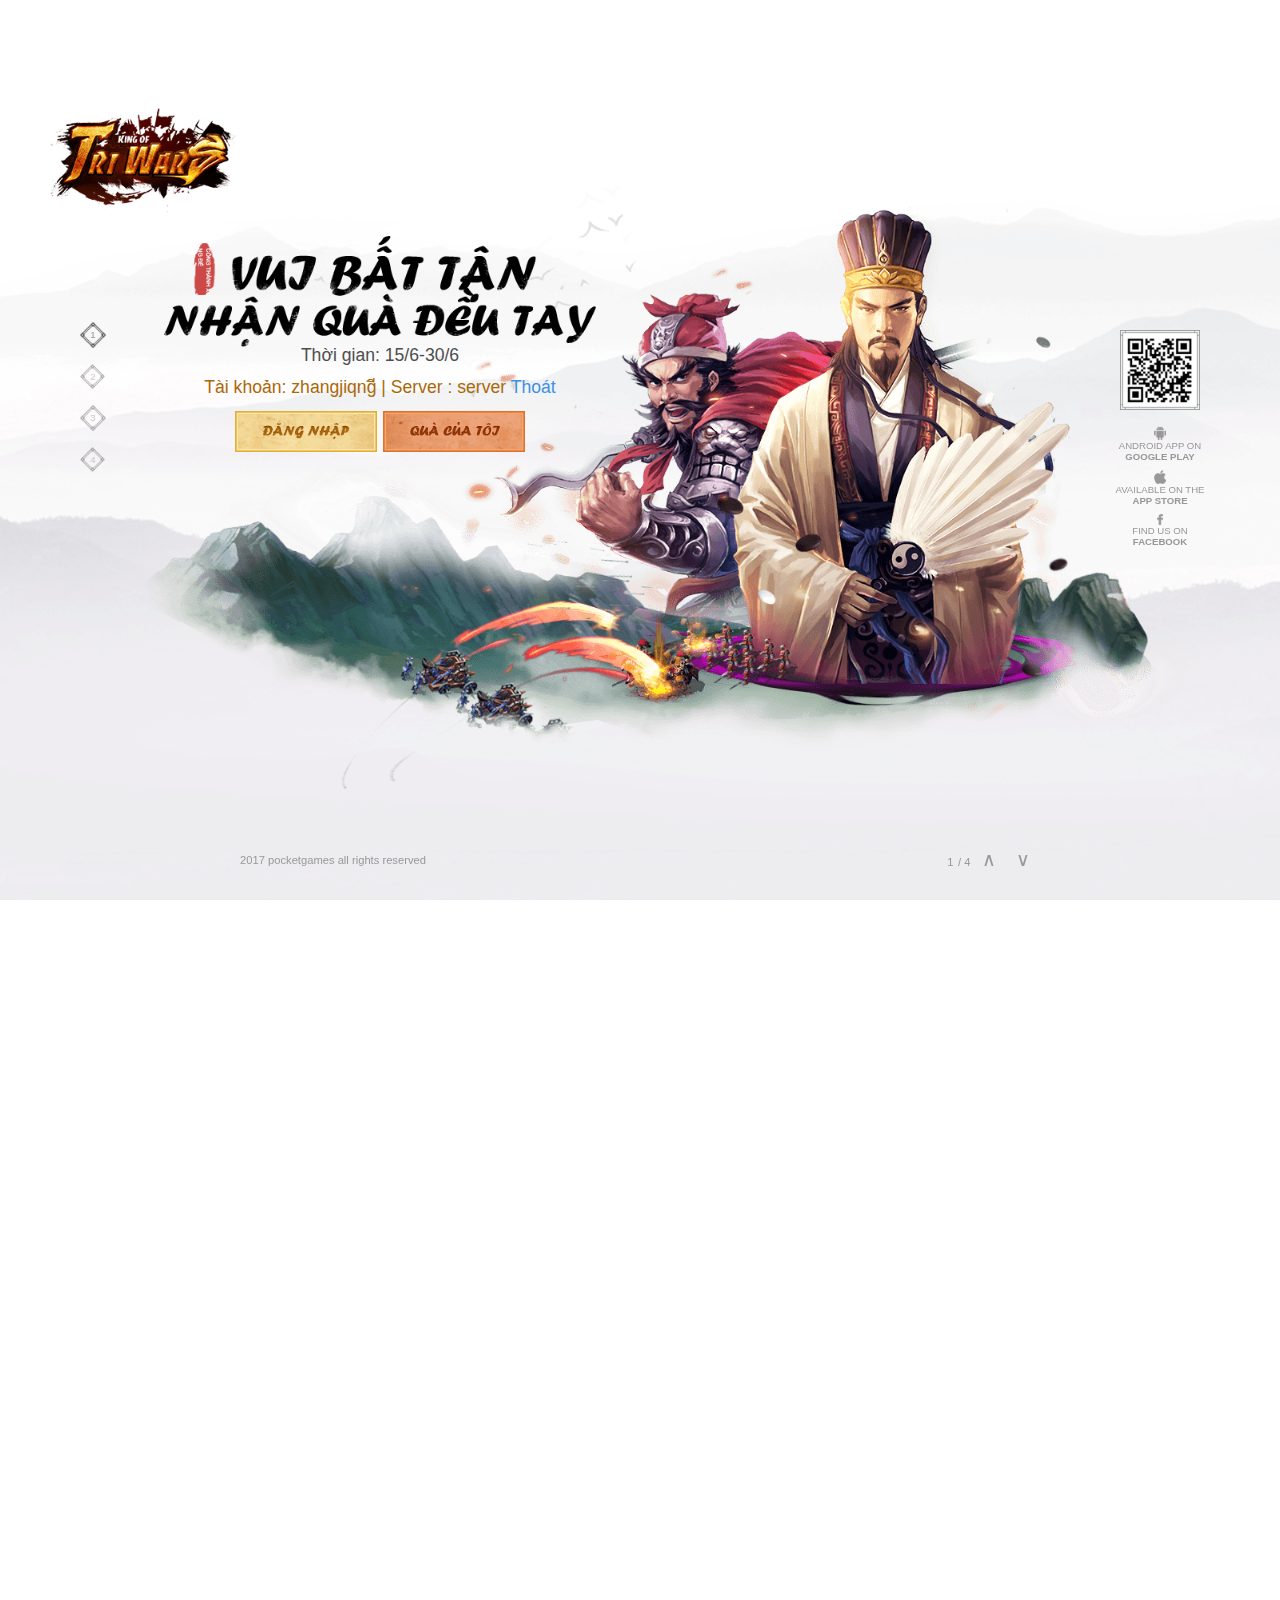
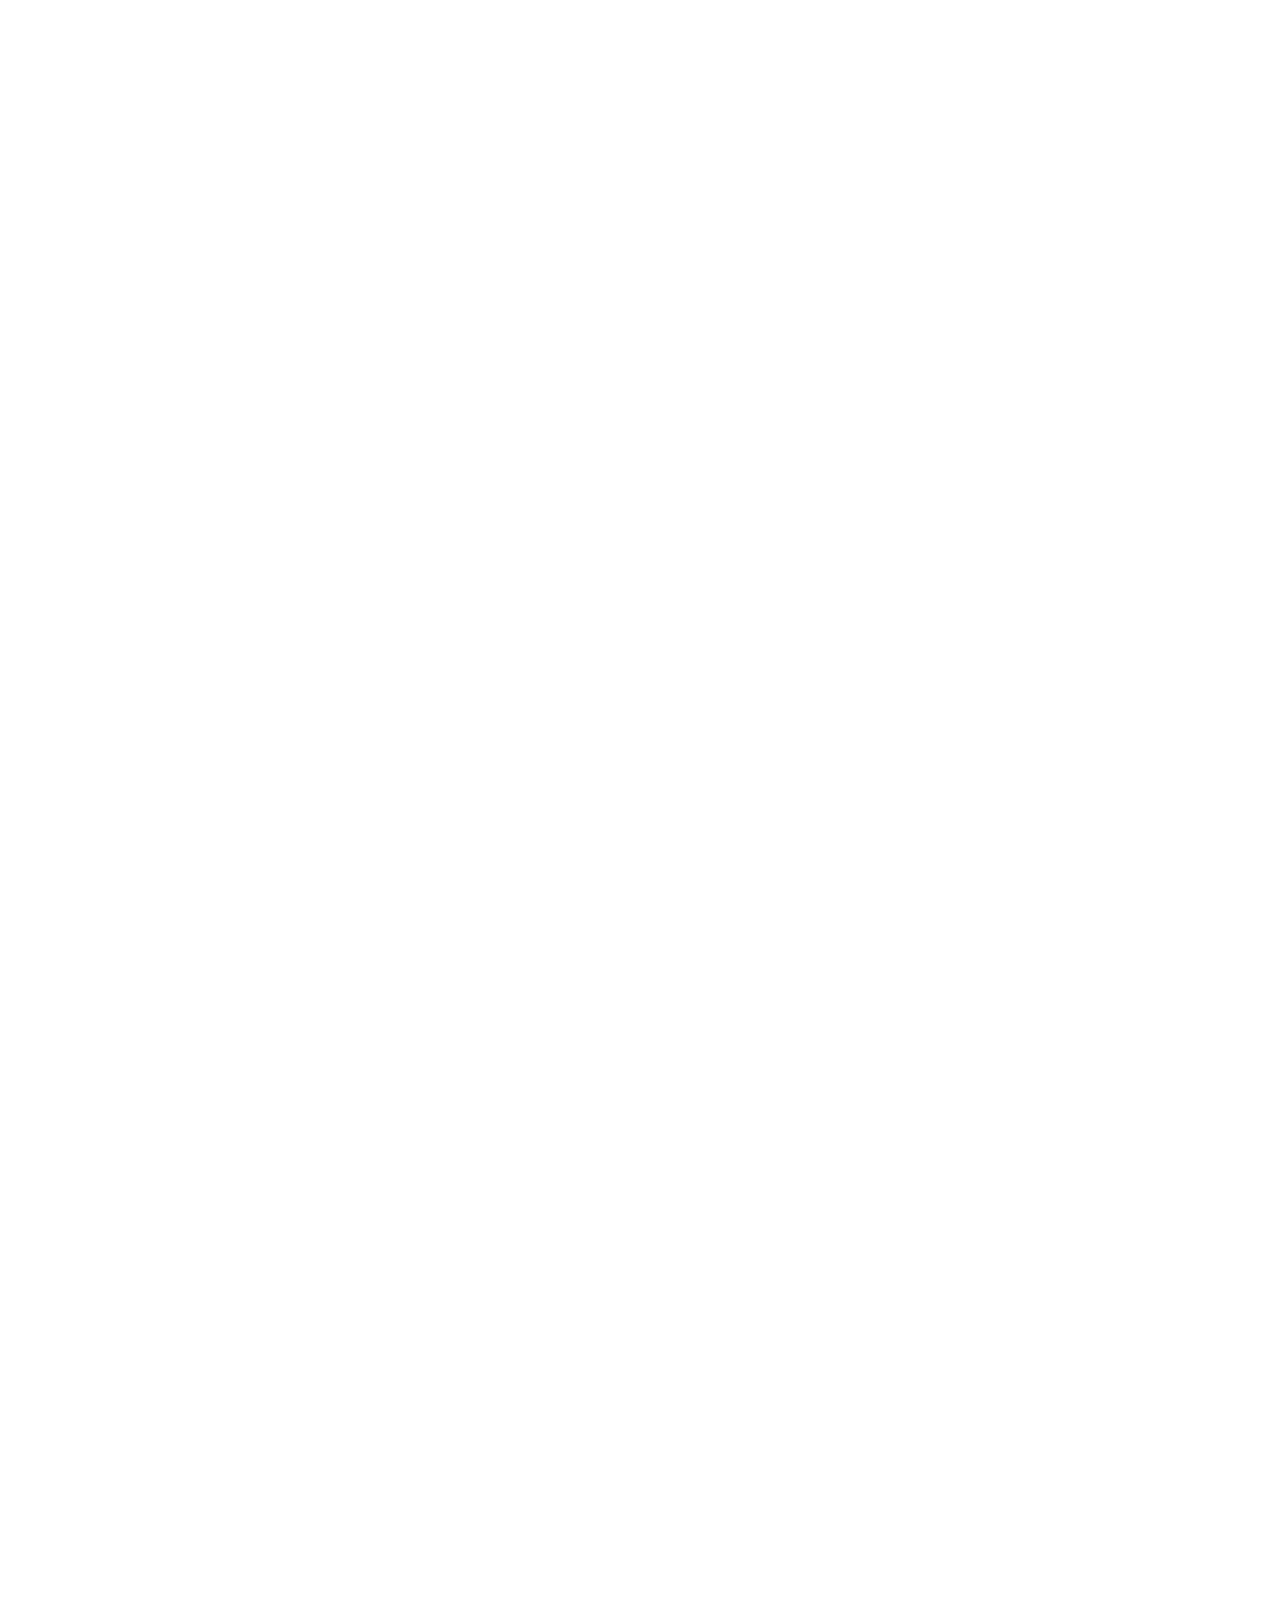
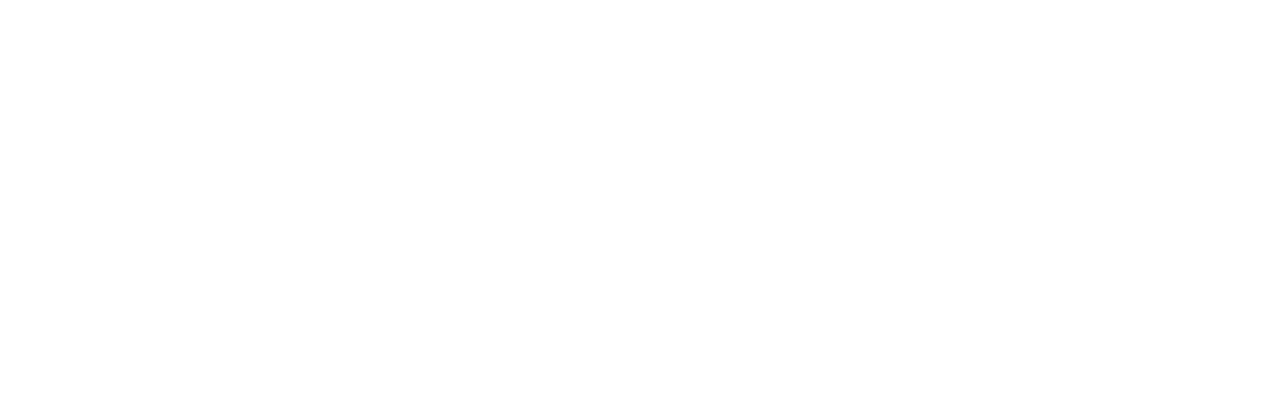
<file: index.html>
<!DOCTYPE html>
<html lang="en">
<head>
    <meta charset="UTF-8">
    <meta name="viewport" content="width=device-width,minimum-scale=1.0,maximum-scale=1.0">
    <meta name="renderer" content="webkit">
    <title>泰国攻城略地</title>
    <link rel="stylesheet" href="css/base.css">
</head>
<body>
    <div class="container">
        <div class="page page-1" id="1">
            <div class="content">
                <div class="detail">
                    <img src="img/title-1.png" class="title-1">
                    <p class="time">Thời gian: 15/6-30/6</p>
                    <p class="info">Tài khoản: <span class="name">zhangjiqng</span>ี | Server : <span class="server-num">server</span> <span class="logout">Thoát</span></p>
                    <button class="btn-login"></button>
                    <button class="btn-history"></button>
                </div>

            </div>
        </div>

        <div class="page page-2" id="2">
            <div class="content">
                <div class="detail">
                    <img src="img/title-2.png" class="title-2">
                    <img src="img/title-2-1.png" class="title-2-1">
                    <div>
                        <img src="img/gift-1.png" class="gift gift-1">
                        <img src="img/gift-2.png" class="gift gift-2">
                        <img src="img/gift-3.png" class="gift gift-3">
                    </div>

                    <button class="btn-daygift"></button>
                </div>
            </div>
        </div>

        <div class="page page-3" id="3">
            <div class="content">
                <div class="detail">
                    <img src="img/title-3.png" class="title-3">
                    <div class="wrap-start">
                        <div class="btn-start"></div>
                        <button class="btn_run"></button>
                    </div>
                </div>
            </div>
        </div>

        <div class="page page-4" id="4">
            <div class="content">
                <div class="detail">
                    <img src="img/title-4.png" class="title-4">
                    <img src="img/rule.png" class="rule">
                </div>
            </div>
        </div>
        

        <div class="box-download">
            <img src="img/qrcode.png" class="qrcode">
            <a class="link-google">
                <img src="img/icon-google.png">
                <p>
                    ANDROID APP ON<br/>
                    <b>GOOGLE PLAY</b>
                </p>
            </a>
            <a  class="link-app">
                <img src="img/icon-app.png">
                <p>
                    AVAILABLE ON THE<br/>
                    <b>APP STORE</b>
                </p>
            </a>
            <a  class="link-fb">
                <img src="img/icon-fb.png">
                <p>
                    FIND US ON<br/>
                    <b>FACEBOOK</b>
                </p>
            </a>
        </div>


        <div class="box-nav">
            <div class="active">1</div>
            <div>2</div>
            <div>3</div>
            <div>4</div>
            <img src="img/logo.png" class="logo">
        </div>

        <div class="footer">
            <p>2017 pocketgames all rights reserved</p>
            <p style="float: right;"><span class="page-num">1</span> / 4  <span class="up">∧</span> <span class="down">∨</span></p>
        </div>

        <div class="wrap"></div>

        <div class="win win-login">
            <button class="btn-close"></button>

            <div class="win-content">
                <div class="line-user">
                    <p>Tài khoản</p>
                    <input type="text" class="username">
                </div>
                <div class="line-password">
                    <p>Mật khẩu</p>
                    <input type="text" class="password">
                </div>

                <button class="login"></button>
                <hr class="line"/>
                <button class="btn-fb"></button>
            </div>
        </div>

        <div class="win win-server">
            <button class="btn-close"></button>
            <div class="win-content">
                <img src="img/tit-server.png" class="tit-server">
                <input type="text" class="server">
            </div>
        </div>

        <div class="win win-alert">
            <button class="btn-close"></button>
            <div class="win-content">
                <p>code message here</p>
            </div>
        </div>

        <div class="win win-result">
            <button class="btn-close"></button>
            <div class="win-content">
                <img src="img/award-1.png">
                <p>jiangping</p>
            </div>
        </div>

        <div class="win win-history">
            <button class="btn-close"></button>
            <div class="win-content">
                <img src="img/tit-history.png">

                <div class="list-code">
                    <div class="title-code">
                        <p class="_t">ประเภท</p>
                        <p>GIFTCODE</p>
                    </div>
                    <div class="title-code right">
                        <p>ประเภท</p>
                        <p>GIFTCODE</p>
                    </div>

                    <ul>
                        <li>
                            <p>ประเภท</p>
                            <p>GIFTCODE</p>
                        </li>
                        <li class="_t">
                            <p>ประเภท</p>
                            <p>GIFTCODE</p>
                        </li>
                        <li>
                            <p>ประเภท</p>
                            <p>GIFTCODE</p>
                        </li>
                        <li class="_t">
                            <p>ประเภท</p>
                            <p>GIFTCODE</p>
                        </li>
                        <li>
                            <p>ประเภท</p>
                            <p>GIFTCODE</p>
                        </li>
                        <li class="_t">
                            <p>ประเภท</p>
                            <p>GIFTCODE</p>
                        </li>
                        <li>
                            <p>ประเภท</p>
                            <p>GIFTCODE</p>
                        </li>
                        <li class="_t">
                            <p>Sdjaksjdaasda</p>
                            <p>XJSKDJLAJDSSAJ</p>
                        </li>
                        <li>
                            <p>ประเภท</p>
                            <p>GIFTCODE</p>
                        </li>
                        <li class="_t">
                            <p>ประเภท</p>
                            <p>GIFTCODE</p>
                        </li>
                        <li>
                            <p>ประเภท</p>
                            <p>GIFTCODE</p>
                        </li>
                    </ul>
                </div>

            </div>
        </div>
    </div>

    <script src="js/jquery-1.12.0.min.js"></script>
    <script src="js/md5.js"></script>
    <script src="js/jQueryRotate.js"></script>
    <script src="js/index.js"></script>
    <script src="js/common.js"></script>
</body>
</html>
</file>
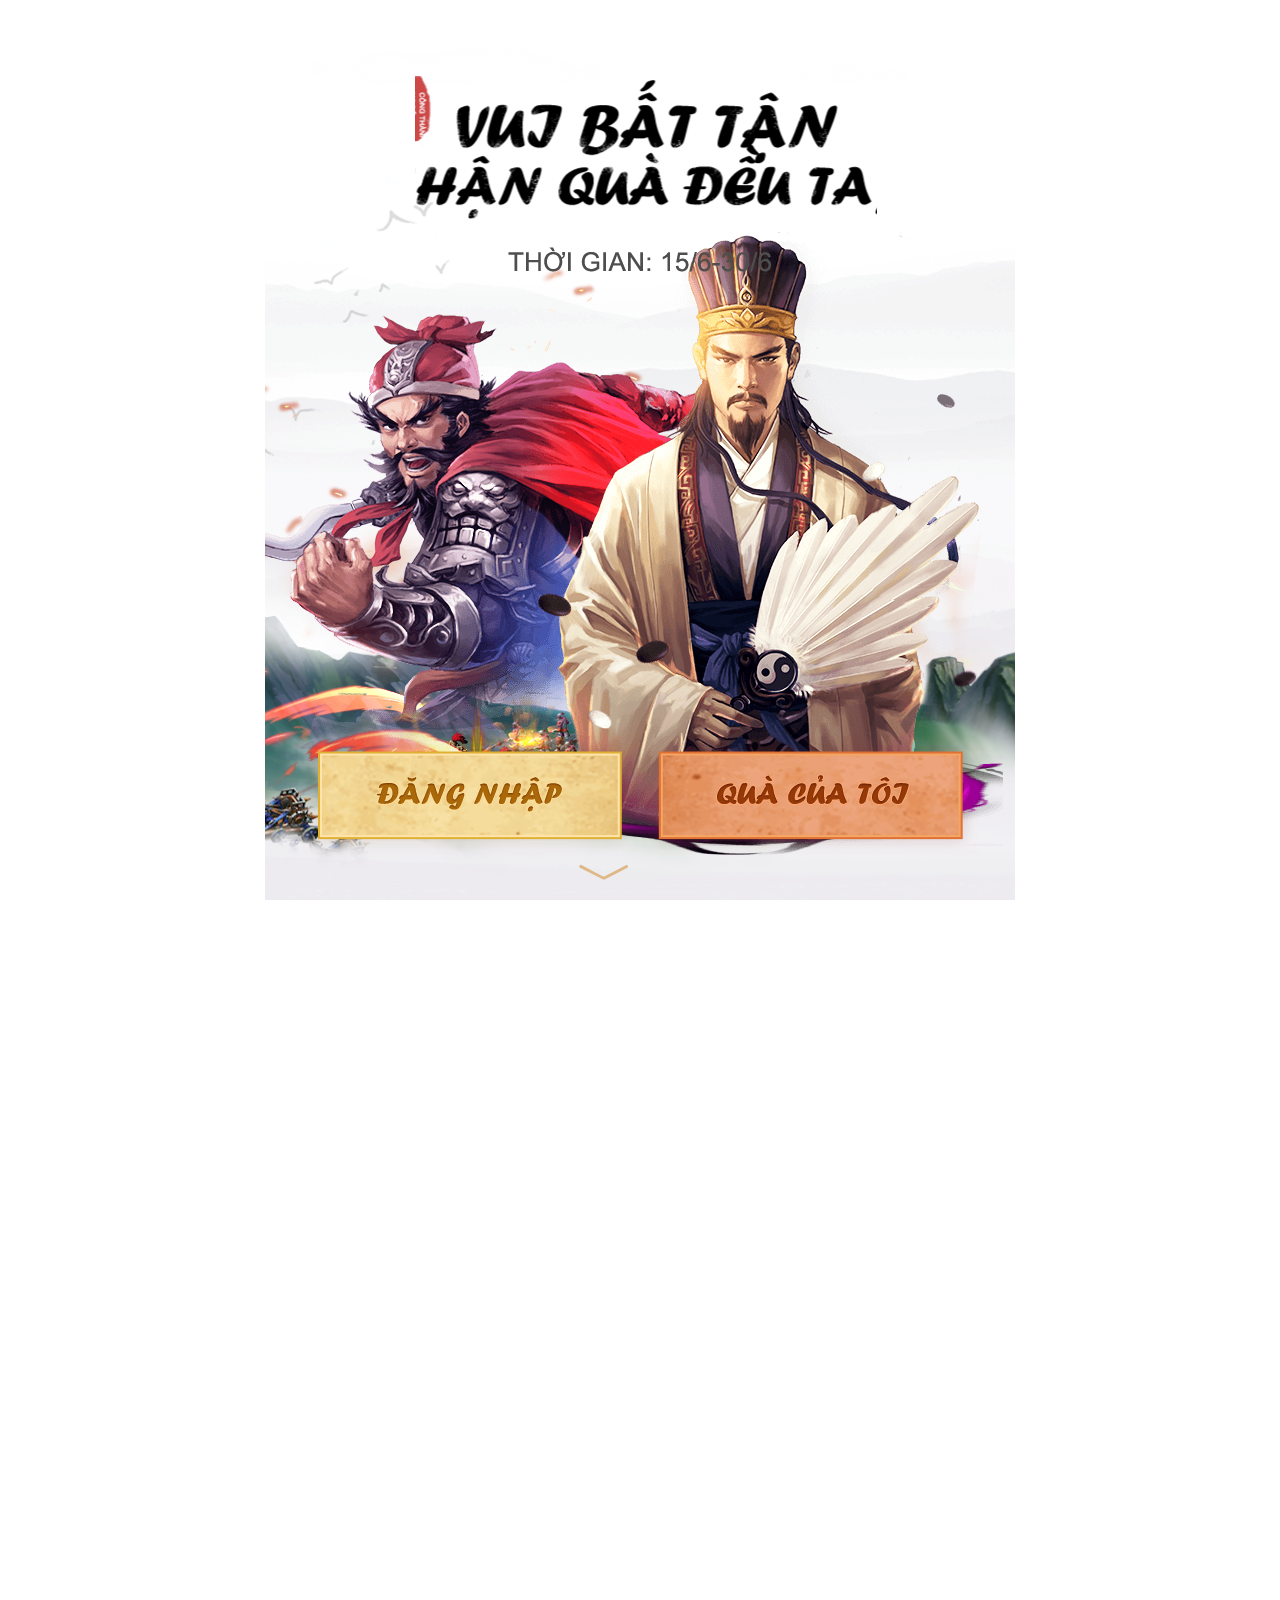
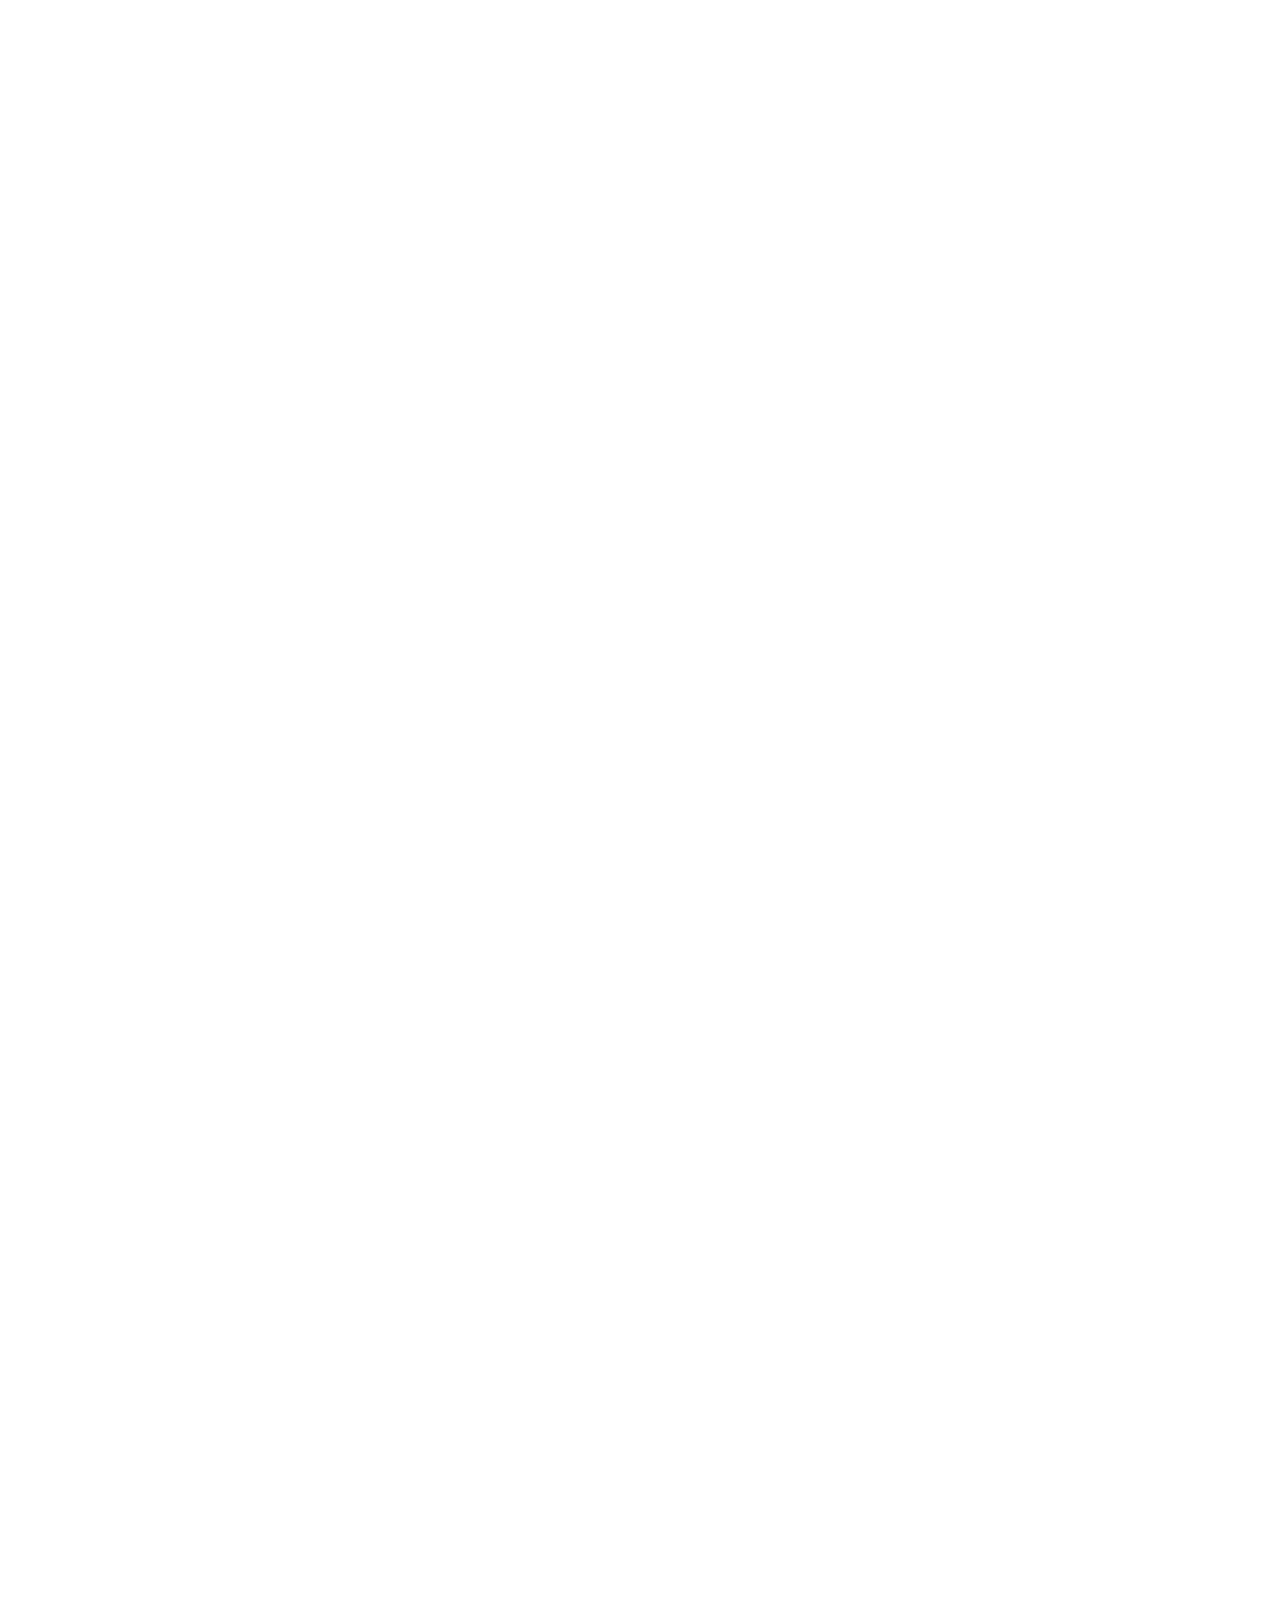
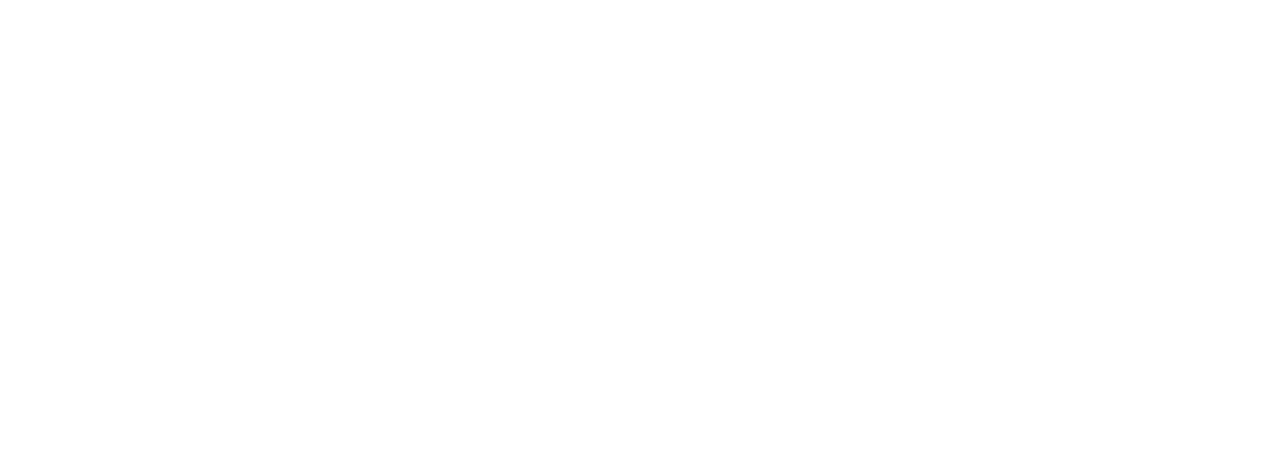
<file: mobile/index.html>
<!DOCTYPE html>
<html lang="en">
<head>
    <meta charset="UTF-8">
    <title>手机端抽奖</title>
    <meta name="renderer" content="webkit">
    <meta name="viewport" content="target-densitydpi=device-dpi,width=750,user-scalable=no">
    <link rel="stylesheet" href="css/main.css">
    <!--<link rel="stylesheet" href="css/swiper.min.css">-->
    <link rel="stylesheet" href="css/animation.css">
    <script src="js/flexible_css.js"></script>
</head>
<body>
<div class="swiper-container">
    <div class="swiper-wrapper" id="slider">
        <section class="slide" id="1">
            <div class="title">
                <p class="time"></p>
            </div>
            <div class="index-bg">
                <p class="pic-1 role-1"></p>
                <p class="pic-2 role-2"></p>
            </div>
            <button class="btn-login"></button>
            <button class="rule"></button>
        </section>
        <section class="slide" id="2">
            <div class="title2"></div>
            <div class="clear" style="clear:both"></div>
            <div class="index-bg2">
                <div class="eat">
                    <p class="eat-p1"></p>
                    <p class="eat-p2"></p>
                    <p class="eat-p3"></p>
                </div>
                <div class="bg-2">
                    <div class="bing-2"></div>
                </div>
            </div>
            <button class="giftBtn"></button>
        </section>
        <section class="slide" id="3">
            <div class="title-3"></div>
            <div class="index-bg3">
                <div class="lottery-box">
                    <div class="lotteryBg">
                        <img src="img/start.png" id="goBtn">
                        <button id="btn_run"></button>
                    </div>
                </div>
            </div>
        </section>
        <section class="slide" id="4">
            <div class="title-4"></div>
            <div class="index-bg4">
                <div class="dl"></div>
                <div class="rules">
                </div>
            </div>
        </section>
    </div>
    <div class="login-box win">
        <div class="closeBtn btn-close"></div>
        <div class="pbox">
            <p class="p1"></p>
            <input class="input1 username" type="text" placeholder="">
        </div>
        <div class="pbox">
            <p class="p2"></p>
            <input class="input2 password" type="password" placeholder="">
        </div>
        <div class="clear" style="clear: both"></div>
        <div class="box">
            <button class="login"></button>
        </div>
        <div class="box">
            <button class="fbBtn"></button>
        </div>
    </div>
    <div class="code-box">
        <div class="code-main">
            <div class="jhmCode-box">
                <p>sdfsdfsdfsdf</p>
                <p>sdfsdfsdfsdf</p>
                <p>sdfsdfsdfsdf</p>
            </div>
            <div class="giftCode-box">
                <p>sdfsdfsdfsdf</p>
                <p>sdfsdfsdfsdf</p>
                <p>sdfsdfsdfsdf</p>
            </div>
        </div>
    </div>
    <div class="down-box">
        <a class="android" href=""></a>
        <a class="ios" href=""></a>
        <a class="fb" href=""></a>
        <p class="down-tip"></p>
        <p class="reset"></p>
    </div>
    <div class="blackBg wrap"></div>
    <div class="pull_down resize" id="array">﹀</div>
</div>
<script src="js/jquery-1.12.0.min.js"></script>
<script src="js/zy_event.js"></script>
<script>
    $(".swiper-wrapper").on("touchmove",function(e){
        e.preventDefault();
    });
    var page = 0;
    new zyEvent(document.getElementById("slider"), 'up', slideUp);
    new zyEvent(document.getElementById("slider"), 'down', slideDown);

    function slideUp(){
        if(page<3){
            page++;
        }
        $(".swiper-wrapper").animate({
            top: page*(-25)+'%'
        },800)
    }
    function slideDown(){
        if(page>0){
            page--;
        }
        $(".swiper-wrapper").animate({
            top: page*(-25)+'%'
        },800)
    }
</script>
</body>
</html>
</file>
<file: css/base.css>
html,body{
    width: 100%;
    height: 100%;
    min-width: 50rem;
    min-height: 40rem;
    padding: 0;
    overflow: hidden;
    position: absolute;
    font-family: 'Layiji MaHaNiYom BAO','Tahoma Regular','PingFang','Tahoma','Arial',"Microsoft YaHei",sans-serif;
    font-size: 20px;
    background: white;
}

body{
    background: url(../img/bg.png) top center repeat;
    background-size: cover;
}

*{
    margin: 0 auto;
    padding: 0;
    text-align: center;
}

button{
    border: none;
    outline: none;
    padding: 0;
    cursor: pointer;
}
img{
    display: block;
}

input{
    outline: none;
    padding: 0;
}


h1,h2{
    display: block;
    color: #2ba8f8;
}

h1{
    font-weight: 400;
}

h2{
    font-weight: 100;
}

a{
    cursor: pointer;
    text-decoration: none;
}

.container{
    width: 100%;
    height: 400%;
    position: relative;
}

.logo{
    width: 11.8rem;
    top: -13rem;
    left: -2rem;
    position: absolute;
}

.page{
    width: 100%;
    height: 25%;
    position: relative;
}

.page-1 .content{
    width: 70.2rem;
    height: 37.95rem;
    position: absolute;
    left: 50%;
    top: 50%;
    margin-left: -31.2rem;
    margin-top: -16.65rem;
    background: url(../img/content-1.png) center no-repeat;
    background-size: contain;
}

.page-2 .content{
    width: 66.65rem;
    height: 37.25rem;
    left: 50%;
    top: 50%;
    margin-left: -35.8rem;
    margin-top: -17.0rem;
    position: absolute;
    background: url(../img/content-2.png) center no-repeat;
    background-size: contain;
}

.page-3 .content{
    width: 93.05rem;
    height: 39.7rem;
    left: 50%;
    top: 50%;
    margin-left: -47.9rem;
    margin-top: -17.3rem;
    position: absolute;
    background: url(../img/content-3.png) center no-repeat;
    background-size: contain;
}


.page-4 .content{
    width: 96.0rem;
    height: 43.85rem;
    left: 50%;
    top: 50%;
    margin-left: -48.0rem;
    margin-top: -19.25rem;
    position: absolute;
    background: url(../img/content-4.png) center no-repeat;
    background-size: contain;
}

.page-1 .detail{
    width: 27.5rem;
    height: 17.5rem;
    top: 3.25rem;
    left: 1.2rem;
    font-size: 1.1rem;
    line-height: 2.0rem;
    position: absolute;
}


.title-1{
    width: 27.05rem;
    position: relative;
}

.time{
    margin-top: -0.5rem;
    color: #4e4e4e;
}

.info{
    color: #ab6808;
    font-family: 'Tahoma Regular','Tahoma',sans-serif;
}

.logout{
    color: #3e90e3;
    cursor: pointer;
}

.btn-login{
    width: 9.0rem;
    height: 2.6rem;
    margin-top: 0.5rem;
    display: table-cell;
    position: relative;
    background: url(../img/btn-login.png) center no-repeat;
    background-size: contain;
}

.btn-history{
    width: 9.0rem;
    height: 2.6rem;
    position: relative;
    display: table-cell;
    background: url(../img/btn-history.png) center no-repeat;
    background-size: contain;
}

.page-2 .detail{
    width: 30.0rem;
    height: 32.5rem;
    top: 1.5rem;
    right: 7.85rem;
    position: absolute;
}

.title-2{
    width: 31.55rem;
    position: relative;
}

.title-2-1{
    width: 19.75rem;
    margin-top: 2.3rem;
    position: relative;
}

.gift{
    display: inline-block;
    position: relative;
    margin-top: 4.75rem;
    margin-right: 2.4rem;
    margin-left: 3.15rem;
}

.gift-1{
    width: 3.3rem;
}
.gift-2{
    width: 3.2rem;
}
.gift-3{
    width: 3.35rem;
}

.btn-daygift{
    width: 12.0rem;
    height: 3.0rem;
    position: relative;
    margin-top: 8.1rem;
    background: url(../img/btn-daygift.png) center no-repeat;
    background-size: contain;
}

.page-3 .detail{
    width: 30.0rem;
    height: 30.0rem;
    position: absolute;
    left: 18.85rem;
    top: 0.85rem;
}

.title-3{
    width: 21.55rem;
    position: relative;
}

.wrap-start{
    width: 3.95rem;
    height: 5.95rem;
    position: relative;
    margin-top: 8.75rem;
    margin-left: 13.6rem;
}

.btn-start{
    width: 3.95rem;
    height: 5.95rem;
    top: 0;
    left: 0;
    position: absolute;
    background: url(../img/btn-start.png) center top no-repeat;
    background-size: contain;
}

.btn_run{
    width: 2.6rem;
    height: 2.2rem;
    margin-top: 2.3rem;
    background: url(../img/btn_run.png) center top no-repeat;
    background-size: contain;
    position: relative;
}

.page-4 .detail{
    width: 26.25rem;
    height: 25.0rem;
    top: 12%;
    left: 50%;
    margin-top: -1.0rem;
    margin-left: -2.5rem;
    position: absolute;
}

.title-4{
    width: 14.7rem;
    position: relative;
}

.rule{
    width: 26.1rem;
    height: 12.5rem;
    margin-top: 6.75rem;
    position: relative;
}

.box-download{
    width: 9.0rem;
    top: 50%;
    left: 50%;
    margin-top: -7.5rem;
    margin-left: 28rem;
    font-size: 0.6rem;
    color: #989898;
    position: fixed;
}

.qrcode{
    width: 5.0rem;
    height: 5.0rem;
    margin-bottom: 1.0rem;
    position: relative;
}

.box-download a{
    display: block;
    text-align: center;
    margin-top: 0.5rem;
}

.box-download a p{
    white-space: nowrap;
}

.link-google img{
    width: 0.75rem;
}

.link-fb img{
    width: 0.4rem;
}

.link-app img{
    width: 0.75rem;
}

.box-nav{
    top: 50%;
    left: 50%;
    color: #989898;
    margin-top: -9rem;
    margin-left: -35rem;
    font-size: 0.6rem;
    position: fixed;
}

.box-nav div{
    width: 1.6rem;
    height: 1.6rem;
    margin-top: 1.0rem;
    line-height: 1.6rem;
    text-align: center;
    cursor: pointer;
    opacity: 0.5;
    filter: alpha(opacity=80);
    background: url(../img/bg-num.png) center no-repeat;
    background-size: contain;
}

.box-nav div.active{
    opacity: 1;
}

.footer{
    width: 50.0rem;
    line-height: 2.0rem;
    height: 2.0rem;
    left: 50%;
    margin-left: -25.0rem;
    text-align: left;
    bottom: 1.5rem;
    color: #989898;
    font-size: 0.7rem;
    position: fixed;
}

.footer p{
    display: block;
    float: left;
}

.footer span{
    letter-spacing: 0.1rem;
}

.down,
.up{
    font-size: 1.2rem;
    padding: 0 0.5rem;
    cursor: pointer;
}

.win{
    width: 45.1rem;
    height: 31.4rem;
    position: fixed;
    top: 50%;
    left: 50%;
    overflow: hidden;
    display: none;
    margin-left: -22.55rem;
    margin-top: -15.7rem;
    background: url(../img/bg-win.png) center no-repeat;
    background-size: contain;
}

.win-content{
    width: 35.3rem;
    height: 18.15rem;
    margin: 7rem 6rem;
    overflow: hidden;
    position: relative;
}

.btn-close{
    width: 1.15rem;
    height: 1.15rem;
    position: absolute;
    top: 5.65rem;
    right: 2.9rem;
    background: url(../img/btn-close.png) center no-repeat;
    background-size: contain;
}

.line-user{
    margin-top: 2.0rem;
}

.line-password{
    margin-top: 1.0rem;
}

.line-password,
.line-user{
    width: 25.0rem;
    font-size: 1.2rem;
    line-height: 2.0rem;
    text-align: center;
    overflow: hidden;
    position: relative;
    /*font-family: 'UVNMangTre',sans-serif;*/
}

.line-password p,
.line-user p{
    width: 5.2rem;
    display: block;
    float: left;
    text-align: right;
    position: relative;
}

.line-user input,
.line-password input{
    height: 2.0rem;
    width: 10.55rem;
    line-height: 2.0rem;
    font-size: 0.9rem;
    padding: 0 0.5rem;
    margin-left: 1.5rem;
    float: left;
    text-align: left;
    position: relative;
}

.login,
.btn-fb{
    width: 11.75rem;
    height: 2.6rem;
    margin-top: 1.0rem;
    position: relative;
}

.login{
    background: url(../img/login.png) center no-repeat;
    background-size: contain;
}

.btn-fb{
    background: url(../img/btn-fb.png) center no-repeat;
    background-size: contain;
}

.line{
    width: 26.0rem;
    height: 0.1rem;
    border: none;
    margin-top: 0.75rem;
    position: relative;
    border-bottom: dashed 0.2rem #b8b8b8;
}

.win.active{
    display: block;
}

.tit-server{
    width: 6.95rem;
    height: 1.05rem;
    position: relative;
    margin-top: 6.5rem;
}

.server{
    width: 14.3rem;
    height: 2.0rem;
    line-height: 2.0rem;
    font-size: 0.9rem;
    margin-top: 1.0rem;
}

.win-alert p{
    font-size: 1.2rem;
    color: #444;
    margin-top: 8.3rem;
    padding-left: 2.5rem;
    text-align: center;
}

.win{
    z-index: 1000;
}

.wrap{
    width: 100%;
    height: 100%;
    top: 0;
    left: 0;
    position: fixed;
    z-index: 99;
    display: none;
    opacity: 0.6;
    filter: alpha(opacity=60);
    background: black;
}

.win-result img{
    margin-top: 3rem;
}

.win-result p{
    font-size: 1.2rem;
    color: #444;
    margin-top: 1rem;
    text-align: center;
}

.win-history .win-content img{
    width: 6.1rem;
    height: 1.0rem;
    margin-top: 3.0rem;
    position: relative;
}

.list-code{
    width: 32.0rem;
    height: 12.5rem;
    overflow: hidden;
    position: relative;
    background: url(../img/list-code.png) center no-repeat;
    background-size: contain;
}

.title-code{
    width: 14.0rem;
    margin-top: 0.45rem;
    float: left;
    position: fixed;
}

.title-code p{
    width: 49%;
    height: 2.0rem;
    line-height: 2.0rem;
    display: block;
    float: left;
}

.title-code.right{
    margin-left: 18.1rem;
}

.list-code ul{
    height: 10.0rem;
    overflow-y: auto;
    overflow-x: hidden;
    list-style: none;
    margin-top: 3.0rem;
}

.list-code ul li{
    width: 14.0rem;
    height: 2.0rem;
    float: left;
}

.list-code ul li p{
    width: 49%;
    height: 2.0rem;
    line-height: 2.0rem;
    display: block;
    float: left;
}

.list-code ul li._t{
    margin-left: 4.0rem;
}

@media screen and (max-width: 1921px){
    html,body{
        font-size: 20px;
    }
}

@media screen and (max-width: 1432px){
    html,body{
        font-size: 19px;
    }
}

@media screen and (max-width: 1339px){
    html,body{
        font-size: 18px;
    }
}

@media screen and (max-width: 1281px){
    html,body{
        font-size: 16px;
    }
}

@media screen and (max-width: 1150px){
    html,body{
        font-size: 14px;
    }
}

@media screen and (max-width: 1000px){
    html,body{
        font-size: 12px;
    }
}
</file>
<file: mobile/css/main.css>
html, body {
    overflow-x: hidden;
}

* {
    margin: 0 auto;
    text-align: center;
}

html, body {
    width: 750px;
    height: 100%;
    margin: 0 auto;
}

ul, li, div, p, body {
    margin: 0;
    padding: 0;
    text-align: center;
}

ul, li, ol {
    list-style: none;
}

img {
    display: block;
}

a {
    cursor: pointer;
}

button, input {
    outline: none;
    border: none;
    cursor: pointer;
    border: 0;
}

button:active {
    opacity: 0.8;
    filter: alpha(opacity=80);
}

#container {
    width: 750px;
    height: auto;
    margin: 0 auto;
}

.blackBg {
    width: 100%;
    height: 100%;
    top: 0;
    left: 0;
    position: fixed;
    z-index: 3;
    opacity: 0.6;
    filter: alpha(opacity=60);
    display: none;
    background: black;
}

.swiper-container {
    width: 100%;
    height: 400%;
    max-width: 750px;
    background: #fff;
}

.swiper-wrapper {
    width: 100%;
    height: 100%;
    position: relative;
}

.slide {
    text-align: center;
    font-size: 18px;
    /* Center slide text vertically */
    display: -webkit-box;
    display: -ms-flexbox;
    display: -webkit-flex;
    display: flex;
    -webkit-box-pack: center;
    -ms-flex-pack: center;
    -webkit-justify-content: center;
    justify-content: center;
    -webkit-box-align: center;
    -ms-flex-align: center;
    -webkit-align-items: center;
    align-items: center;
}

.slide {
    width: 100%;
    height: 25%;
    background: url("../img/bg.png") no-repeat center;
    background-size: 100% 100%;
    position: relative;
}

.down-box {
    width: 670px;
    height: 667px;
    background: url("../img/downBg.png") no-repeat center;
    position: absolute;
    top: 0;
    margin-top: -57%;
    z-index: 4;
    margin-left: 4%;
}

.down-box a {
    width: 180px;
    height: 80px;
    display: block;
    margin: 8% auto;
}

.down-box a.fb {
    margin-top: 7%;
    background: url("../img/fb.png") no-repeat center;
}

.down-box a.android {
    background: url("../img/google.png") no-repeat center;
}

.down-box a.ios {
    background: url("../img/ios.png") no-repeat center;
}

.down-box .down-tip {
    width: 32px;
    height: 37px;
    position: absolute;
    background: url(../img/down.png) no-repeat;
    bottom: 25%;
    left: 5%;
}

.down-box .reset {
    width: 32px;
    height: 37px;
    position: absolute;
    background: url(../img/reset.png) no-repeat;
    bottom: 26%;
    left: 5.5%;
    display: none;
}

.title {
    width: 462px;
    height: 250px;
    position: absolute;
    top: 3%;
    left: 20%;
    background: url("../img/1-title.png") no-repeat center;
}

.title .time {
    width: 274px;
    height: 36px;
    background: url("../img/time.png") no-repeat center;
    position: absolute;
    bottom: 0;
    left: 19%;
}

.index-bg {
    width: 750px;
    height: 759px;
    background: url("../img/index-bg.png") no-repeat center;
    margin-top: 25%;
}

.index-bg p.pic-1 {
    width: 693px;
    height: 435px;
    background: url("../img/pic-1.png") no-repeat center;
    margin-top: 20%;
    margin-left: -11%;
}

.index-bg p.pic-2 {
    width: 558px;
    height: 623px;
    background: url("../img/pic-2.png") no-repeat center;
    margin-top: -69%;
    margin-left: 24%;
}

.btn-login {
    width: 335px;
    height: 119px;
    background: url("../img/login.png") no-repeat center;
    position: absolute;
    bottom: 5%;
    left: 5%;
}

.rule {
    width: 335px;
    height: 119px;
    background: url("../img/rules.png") no-repeat center;
    position: absolute;
    bottom: 5%;
    right: 5%;
}

.cloud {
    position: absolute;
    top: 0;
    left: 0;
    bottom: 0;
    right: 0;
}

.cloudBox {
    position: absolute;
    bottom: 12%;
    width: 750px;
    left: 0;
    height: 150px;
}

.title2 {
    width: 584px;
    height: 112px;
    z-index: 2;
    background: url("../img/2-title.png") no-repeat;
}

.title2 {
    width: 584px;
    height: 112px;
    background: url("../img/2-title.png") no-repeat;
    position: absolute;
    top: 15%;
    left: 12%;
}

.index-bg2 {
    width: 750px;
    height: 690px;
    background: url("../img/4-banner.png") no-repeat;
    margin-top: 30%;
}

.bg-2 {
    width: 750px;
    height: 318px;
    background: url("../img/moutain.png") no-repeat;
    /* position: absolute; */
    /* bottom: 2%; */
}

.bing-2 {
    width: 675px;
    height: 183px;
    background: url("../img/2-bingBg.png") no-repeat center;
}

.eat {
    width: 720px;
    height: 200px;
    margin: 0 auto;
    margin-top: 15%;
}

.eat p {
    float: left;
    margin: 0 7%;
}

.eat-p1 {
    width: 158px;
    height: 182px;
    background: url("../img/eat-1.png") no-repeat;
}

.eat-p2 {
    width: 158px;
    height: 176px;
    background: url("../img/eat-2.png") no-repeat;
}

.eat-p3 {
    width: 100px;
    height: 175px;
    background: url("../img/eat-3.png") no-repeat;
}

.giftBtn {
    width: 363px;
    height: 114px;
    background: url("../img/giftBtn.png") no-repeat center;
    position: absolute;
    bottom: 8%;
    left: 26%;
}

.title-3 {
    width: 635px;
    height: 153px;
    background: url(../img/3-title.png) no-repeat;
    position: absolute;
    top: 10%;
    left: 8%;
}

.index-bg3 {
    width: 750px;
    height: 1020px;
    position: relative;
    background: url("../img/bg-3.png") no-repeat;
}

.lottery-box {
    width: 750px;
    height: 700px;
    position: relative;
    margin-top: 31%;
}

.lotteryBg {
    width: 735px;
    height: 649px;
    background: url("../img/lottery-bg.png") no-repeat center;
    position: relative;
}

img#goBtn {
    position: absolute;
    top: 32%;
    left: 44%;
}

button#btn_run {
    cursor: pointer;
    width: 75px;
    height: 41px;
    background: url("../img/start-1.png") no-repeat;
    position: absolute;
    top: 41%;
    left: 46%;
}

.title-4 {
    width: 397px;
    height: 128px;
    position: absolute;
    top: 5%;
    left: 27%;
    background: url("../img/4-title.png") no-repeat;
}

.index-bg4 {
    width: 750px;
    height: 872px;
    position: relative;
    margin-top: 17%;
    background: url("../img/4-bg.png") no-repeat;
}

.rules {
    width: 631px;
    height: 470px;
    margin: 0 auto;
    margin-top: 21%;
    background: url("../img/word.png") no-repeat;
}

.dl {
    width: 112px;
    height: 268px;
    position: absolute;
    top: 22%;
    right: 0;
    background: url("../img/dl.png") no-repeat;
}

.pull_down {
    position: absolute;
    width: 150px;
    height: 60px;
    color: burlywood;
    font-size: 58px;
    left: 42%;
    bottom: 0;
    margin-left: -7px;
    z-index: 5;
    cursor: pointer;
}

.login-box {
    width: 750px;
    height: 533px;
    margin: 0 auto;
    position: fixed;
    top: 40%;
    margin-left: 2%;
    z-index: 4;
    display: none;
    background: url(../img/loginBg.png) no-repeat center;
}

.login-box .closeBtn {
    width: 70px;
    height: 70px;
    margin-top: 0px;
    margin-left: 93%;
    cursor: pointer;
}

.login-box .login {
    width: 240px;
    height: 82px;
    background: url("../img/loginBtn.png") no-repeat;
}

.login-box .fbBtn {
    width: 240px;
    height: 82px;
    margin-top: 5%;
    background: url("../img/fbBtn.png") no-repeat;
}

.login-box input {
    width: 240px;
    height: 50px;
    font-size: 16px;
    text-align: center;
    background: #fff;
    margin-left: -21%;
}

.login-box p {
    color: black;
    font-weight: bold;
    font-size: 18px;
    width: 20%;
    float: left;
    height: 50px;
    line-height: 50px;
}

.p1 {
    width: 77px;
    height: 22px;
    background: url("../img/user.png") no-repeat center;
}

.p2 {
    width: 79px;
    height: 17px;
    background: url("../img/password.png") no-repeat center;
}

.box {
    width: 100%;
    margin: 0 auto;
}

.login-box .pbox {
    width: 500px;
    margin: 20px auto;
}

.code-box {
    width: 750px;
    height: 533px;
    margin: 0 auto;
    position: fixed;
    top: 40%;
    margin-left: 2%;
    z-index: 4;
    display: none;
    background: url(../img/codeListBg.png) no-repeat center;
}

.codeList .closeBtn {
    width: 70px;
    height: 70px;
    margin-top: 0px;
    margin-left: 93%;
    cursor: pointer;
}

.code-main {
    width: 700px;
    height: 300px;
    margin-left: 9%;
    margin-top: 22%;
}

.jhmCode-box, .giftCode-box {
    width: 41%;
    height: 300px;
    overflow-x: hidden;
    overflow-y: hidden;
    float: left;
}

.jhmCode-box p, .giftCode-box p {
    font-size: 14px;
    line-height: 14px;
    margin: 6% auto;

}
</file>
<file: mobile/css/animation.css>
.role-1 {
    -webkit-animation: comeUp .8s ease-out forwards .5s;
    -moz-animation: comeUp .8s ease-out forwards .5s;
    -ms-animation: comeUp .8s ease-out forwards .5s;
    animation: comeUp .8s ease-out forwards .5s;
    -webkit-animation-fill-mode: both;
    animation-fill-mode: both;
}

.role-2 {
    -webkit-animation: comeUp 1s ease-out forwards .75s;
    -moz-animation: comeUp 1s ease-out forwards .75s;
    -ms-animation: comeUp 1s ease-out forwards .75s;
    animation: comeUp 1s ease-out forwards .75s;
    -webkit-animation-fill-mode: both;
    animation-fill-mode: both;
}

.role-03 {
    -webkit-animation: comeUp 1.2s ease-out forwards 1.2s;
    -moz-animation: comeUp 1.2s ease-out forwards 1.2s;
    -ms-animation: comeUp 1.2s ease-out forwards 1.2s;
    animation: comeUp 1.2s ease-out forwards 1.2s;
    -webkit-animation-fill-mode: both;
    animation-fill-mode: both;
}

.role-04 {
    -webkit-animation: comeUp 1.5s ease-out forwards 1.65s;
    -moz-animation: comeUp 1.5s ease-out forwards 1.65s;
    -ms-animation: comeUp 1.5s ease-out forwards 1.65s;
    animation: comeUp 1.5s ease-out forwards 1.65s;
    -webkit-animation-fill-mode: both;
    animation-fill-mode: both;
}

@-webkit-keyframes comeUp {
    0% {
        opacity: 0;
        -webkit-transform: translate(0, 50%)
    }
    100% {
        opacity: 1;
        -webkit-transform: translate(0, 0)
    }
}

@-moz-keyframes comeUp {
    0% {
        opacity: 0;
        -moz-transform: translate(0, 50%)
    }
    100% {
        opacity: 1;
        -moz-transform: translate(0, 0)
    }
}

@-o-keyframes comeUp {
    0% {
        opacity: 0;
        -o-transform: translate(0, 50%)
    }
    100% {
        opacity: 1;
        -o-transform: translate(0, 0)
    }
}

@-ms-keyframes comeUp {
    0% {
        opacity: 0;
        -ms-transform: translate(0, 50%)
    }
    100% {
        opacity: 1;
        -ms-transform: translate(0, 0)
    }
}

@keyframes comeUp {
    0% {
        opacity: 0;
        transform: translate(0, 50%)
    }
    100% {
        opacity: 1;
        transform: translate(0, 0)
    }
}

.btn-login, .rule {
    o-animation: img3-ani 1s 0.8s;
    animation: img3-ani 1s 0.8s;
    -ms-animation: img3-ani 1s 0.82s;
    -webkit-animation: img3-ani 1s 0.8s;
    -moz-animation: img3-ani 1s 0.8s;
    -webkit-animation-fill-mode: both;
    animation-fill-mode: both;
}

.title {
    o-animation: img3-ani 2s 1s;
    animation: img3-ani 2s 1s;
    -ms-animation: img3-ani 2s 1s;
    -webkit-animation: img3-ani 2s 1s;
    -moz-animation: img3-ani 2s 1s;
    -webkit-animation-fill-mode: both;
    animation-fill-mode: both;
}

@keyframes img3-ani {
    from {
        opacity: 0;
        transform: translateY(20px)
    }
    100% {
        opacity: 1
    }
}

@-moz-keyframes img3-ani {
    from {
        opacity: 0;
        transform: translateY(20px)
    }
    100% {
        opacity: 1
    }
}

@-o-keyframes img3-ani {
    from {
        opacity: 0;
        transform: translateY(20px)
    }
    100% {
        opacity: 1
    }
}

@-webkit-keyframes img3-ani {
    from {
        opacity: 0;
        transform: translateY(20px)
    }
    100% {
        opacity: 1
    }
}

.dl {
    animation: start-ani 2s linear 0s infinite normal both;
    -ms-animation: start-ani 2s linear 0s infinite normal both;
    -moz-animation: start-ani 2s linear 0s infinite normal both;
    -webkit-animation: start-ani 2s linear 0s infinite normal both;
}

@keyframes start-ani {
    0% {
        opacity: 1;
    }
    50% {
        opacity: 0.5;

    }
    100% {
        opacity: 1;
    }
}


.pull_down,.down-tip,.reset{
    -webkit-animation: jumpY .4s infinite ease-in-out;
    -o-animation: jumpY .4s infinite ease-in-out;
    animation: jumpY .4s infinite ease-in-out;
}


@-webkit-keyframes jumpY{
    0%{-webkit-transform:translateY(0);
        transform:translateY(0)
    }
    50%{
        -webkit-transform:translateY(-3px);
        transform:translateY(-3px)
    }
    100%{
        -webkit-transform:translateY(0);
        transform:translateY(0)
    }
}
@keyframes jumpY{
    0%{
        -webkit-transform:translateY(0);
        -ms-transform:translateY(0);
        transform:translateY(0)
    }
    50%{
        -webkit-transform:translateY(-3px);
        -ms-transform:translateY(-3px);
        transform:translateY(-3px)
    }
    100%{
        -webkit-transform:translateY(0);
        -ms-transform:translateY(0);
        transform:translateY(0)
    }
}
</file>
